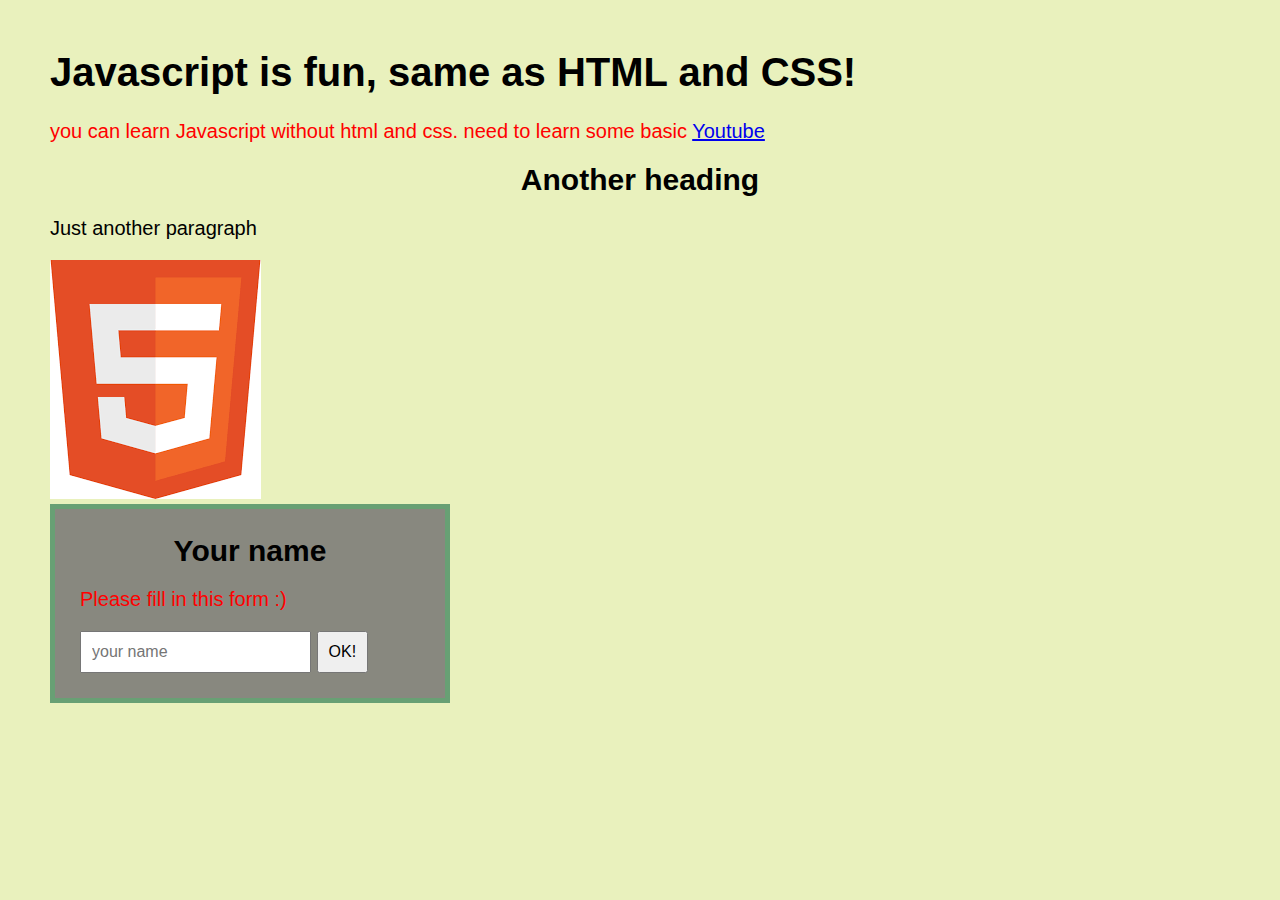
<file: 04-HTML-CSS/index.html>
<!DOCTYPE html>
<html lang="en">
<head>
    <meta charset="UTF-8">
    <meta name="viewport" content="width=device-width, initial-scale=1.0">

   <link href="style.css" rel="stylesheet" />

    <title>LEARNING HTML & CSS</title>
</head>
<body>
    <h1>Javascript is fun, same as HTML and CSS!</h1>
         <p class="first">
            you can learn Javascript without html and css.
            need to learn some basic

            <a href="https://github.com/jonasschmedtmann/complete-javascript-course" >Youtube</a>
         </p>
         <h2> Another heading</h2>
         <p class="second">
            Just another paragraph
         </p>

         <img id="course-image" src="[data-uri]" />

         <form id="your-name">
            <h2>Your name</h2>
            <p class="first">Please fill in this form :)</p>
            <input type="text" placeholder="your name">
            <button>OK!</button>
         </from>
</body>
</html>
</file>
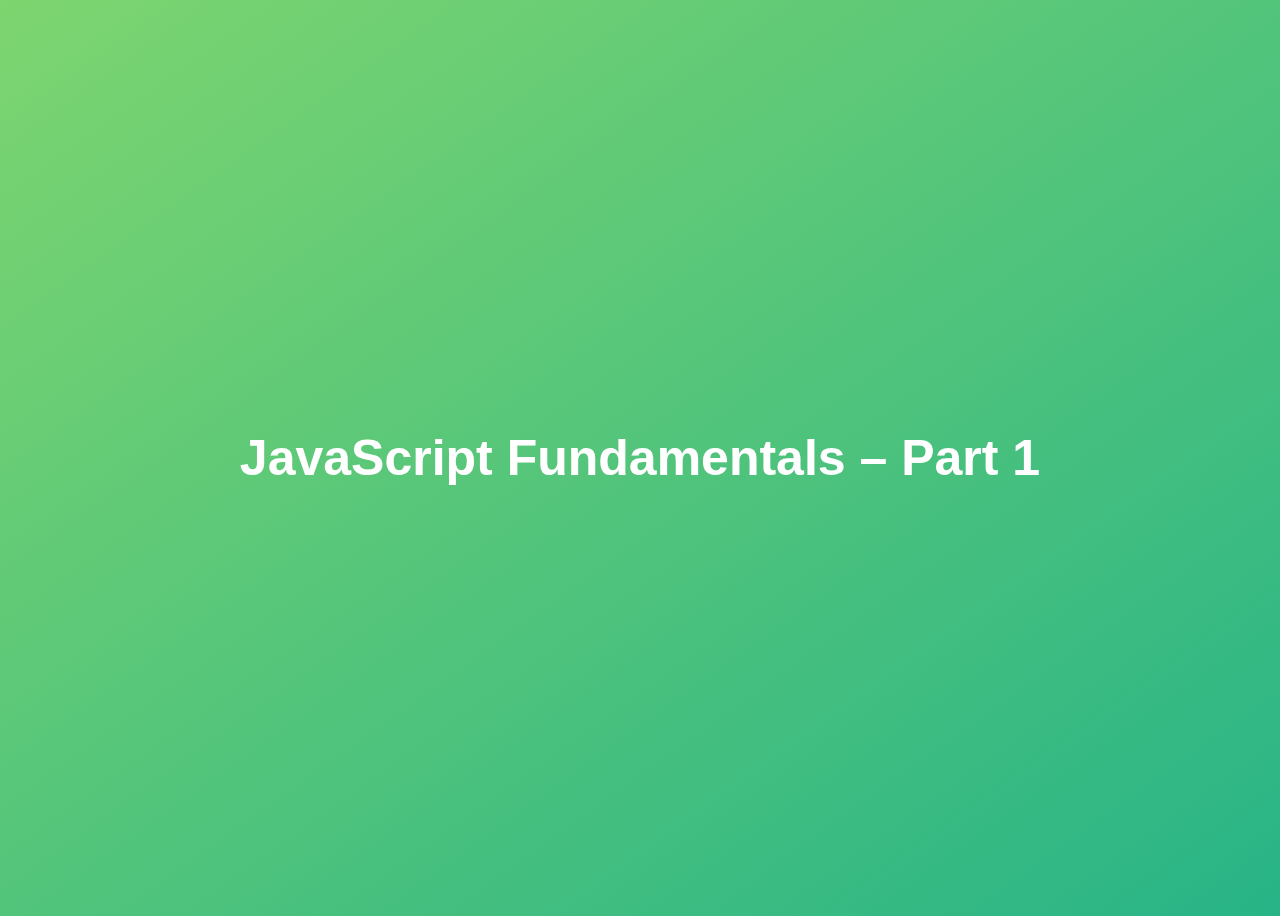
<file: 01-Fundamentals-Part-1/final/index.html>
<!DOCTYPE html>
<html lang="en">
  <head>
    <meta charset="UTF-8" />
    <meta name="viewport" content="width=device-width, initial-scale=1.0" />
    <meta http-equiv="X-UA-Compatible" content="ie=edge" />
    <title>JavaScript Fundamentals – Part 1</title>
    <style>
      body {
        height: 100vh;
        display: flex;
        align-items: center;
        background: linear-gradient(to top left, #28b487, #7dd56f);
      }
      h1 {
        font-family: sans-serif;
        font-size: 50px;
        line-height: 1.3;
        width: 100%;
        padding: 30px;
        text-align: center;
        color: white;
      }
    </style>
  </head>
  <body>
    <h1>JavaScript Fundamentals – Part 1</h1>

    <script src="script.js"></script>
  </body>
</html>
</file>
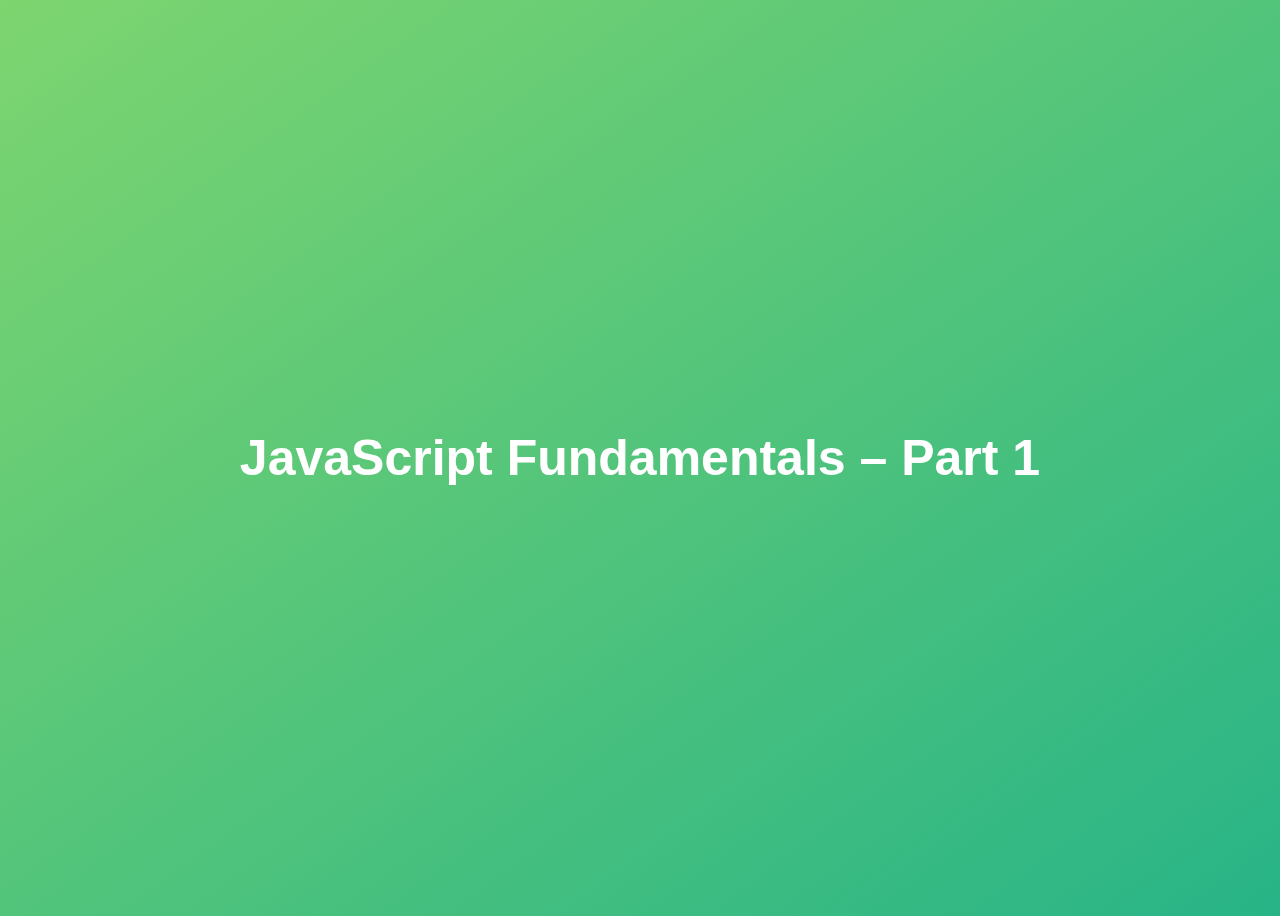
<file: 01-Fundamentals-Part-1/starter/index.html>
<!DOCTYPE html>
<html lang="en">

<head>
  <meta charset="UTF-8" />
  <meta name="viewport" content="width=device-width, initial-scale=1.0" />
  <meta http-equiv="X-UA-Compatible" content="ie=edge" />
  <title>JavaScript Fundamentals – Part 1</title>
  <style>
    body {
      height: 100vh;
      display: flex;
      align-items: center;
      background: linear-gradient(to top left, #28b487, #7dd56f);
    }

    h1 {
      font-family: sans-serif;
      font-size: 50px;
      line-height: 1.3;
      width: 100%;
      padding: 30px;
      text-align: center;
      color: white;
    }
  </style>

  <script src="assignment.js"></script>


</head>

<body>
  <h1>JavaScript Fundamentals – Part 1</h1>
</body>

</html>
</file>
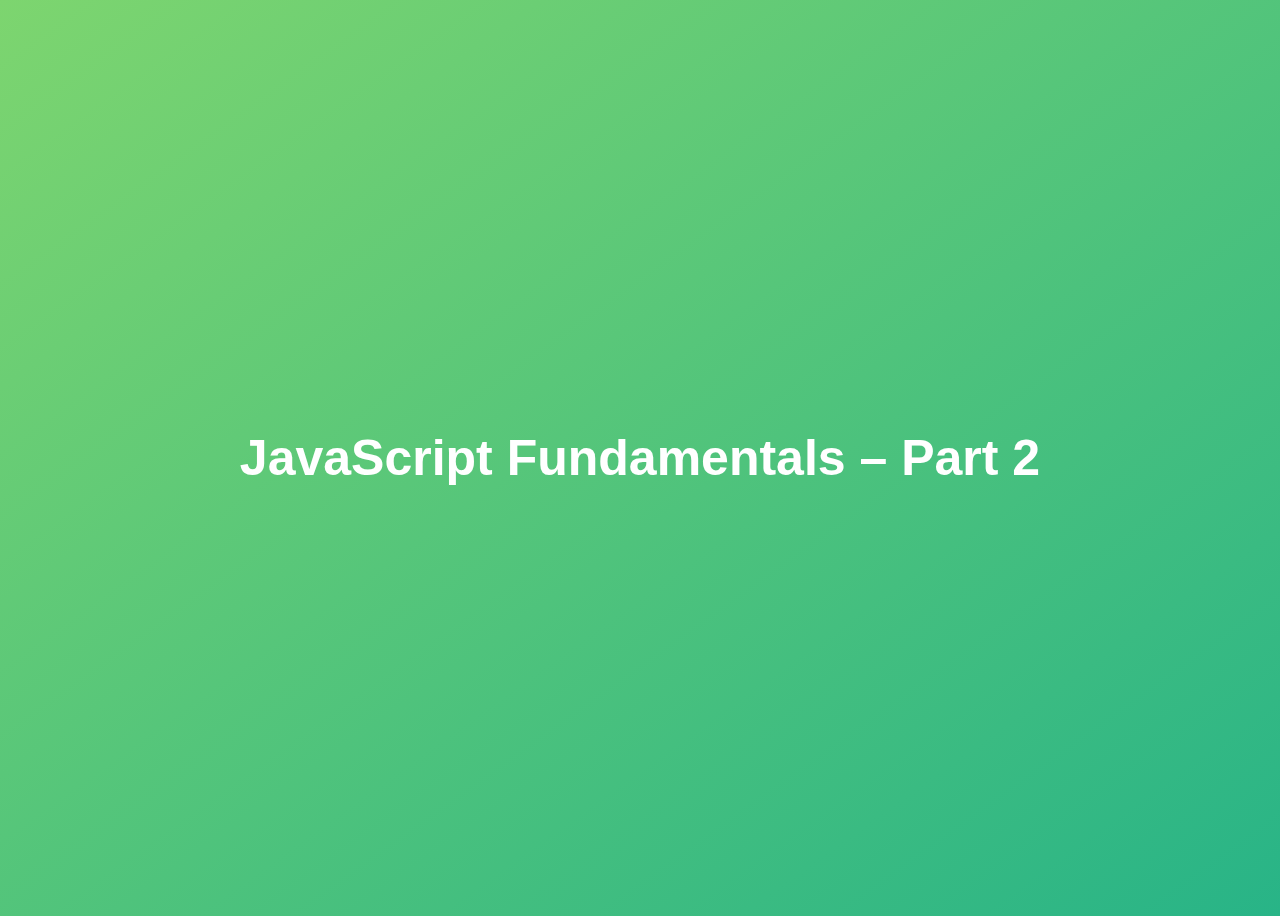
<file: 02-Fundamentals-Part-2/final/index.html>
<!DOCTYPE html>
<html lang="en">
  <head>
    <meta charset="UTF-8" />
    <meta name="viewport" content="width=device-width, initial-scale=1.0" />
    <meta http-equiv="X-UA-Compatible" content="ie=edge" />
    <title>JavaScript Fundamentals – Part 2</title>
    <style>
      body {
        height: 100vh;
        display: flex;
        align-items: center;
        background: linear-gradient(to top left, #28b487, #7dd56f);
      }
      h1 {
        font-family: sans-serif;
        font-size: 50px;
        line-height: 1.3;
        width: 100%;
        padding: 30px;
        text-align: center;
        color: white;
      }
    </style>
  </head>
  <body>
    <h1>JavaScript Fundamentals – Part 2</h1>
    <script src="script.js"></script>
  </body>
</html>
</file>
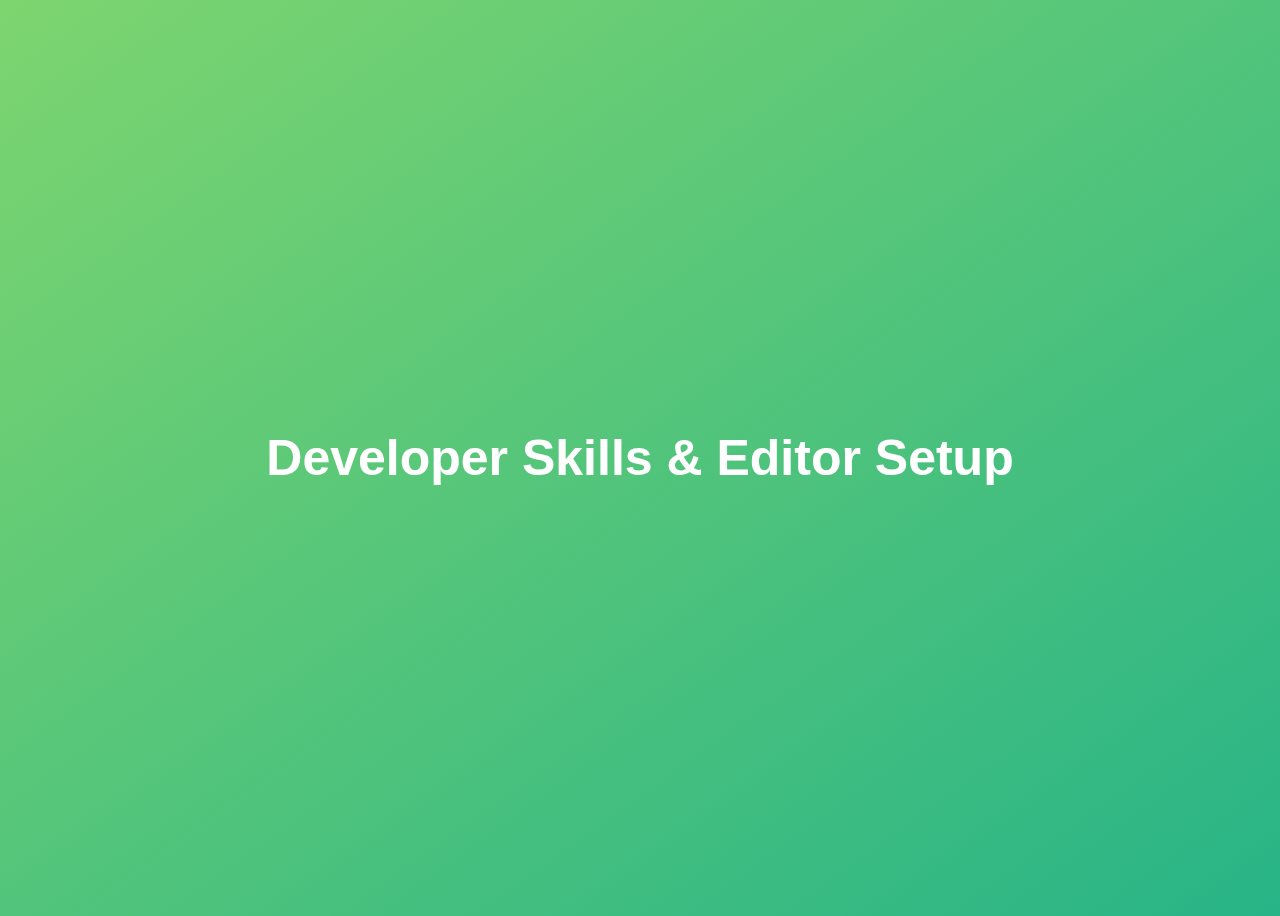
<file: 03-Developer-Skills/final/index.html>
<!DOCTYPE html>
<html lang="en">
  <head>
    <meta charset="UTF-8" />
    <meta name="viewport" content="width=device-width, initial-scale=1.0" />
    <meta http-equiv="X-UA-Compatible" content="ie=edge" />
    <title>Developer Skills & Editor Setup</title>
    <style>
      body {
        height: 100vh;
        display: flex;
        align-items: center;
        background: linear-gradient(to top left, #28b487, #7dd56f);
      }
      h1 {
        font-family: sans-serif;
        font-size: 50px;
        line-height: 1.3;
        width: 100%;
        padding: 30px;
        text-align: center;
        color: white;
      }
    </style>
  </head>
  <body>
    <h1>Developer Skills & Editor Setup</h1>
    <script src="script.js"></script>
  </body>
</html>
</file>
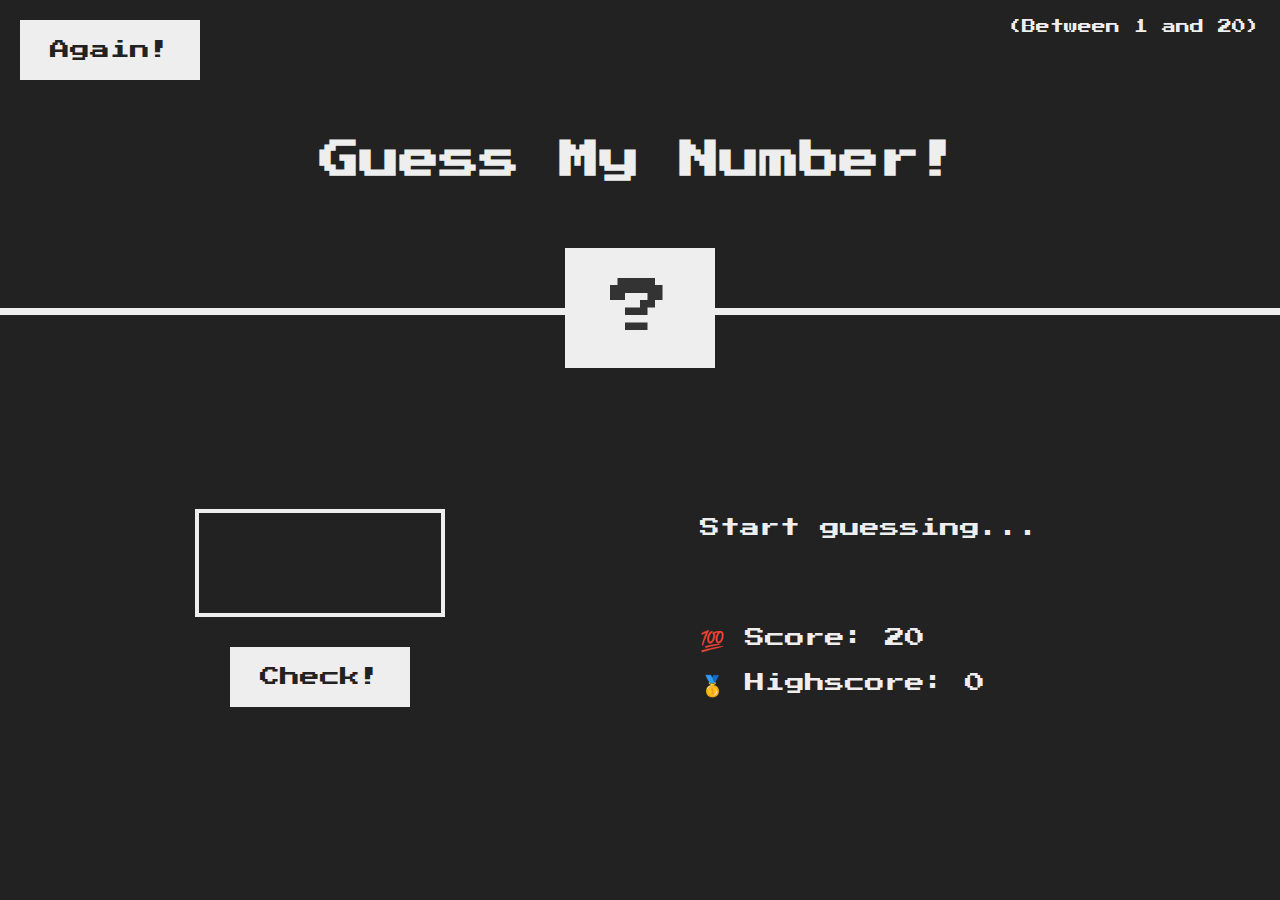
<file: 05-Guess-My-Number/final/index.html>
<!DOCTYPE html>
<html lang="en">
  <head>
    <meta charset="UTF-8" />
    <meta name="viewport" content="width=device-width, initial-scale=1.0" />
    <meta http-equiv="X-UA-Compatible" content="ie=edge" />
    <link rel="stylesheet" href="style.css" />
    <title>Guess My Number!</title>
  </head>
  <body>
    <header>
      <h1>Guess My Number!</h1>
      <p class="between">(Between 1 and 20)</p>
      <button class="btn again">Again!</button>
      <div class="number">?</div>
    </header>
    <main>
      <section class="left">
        <input type="number" class="guess" />
        <button class="btn check">Check!</button>
      </section>
      <section class="right">
        <p class="message">Start guessing...</p>
        <p class="label-score">💯 Score: <span class="score">20</span></p>
        <p class="label-highscore">
          🥇 Highscore: <span class="highscore">0</span>
        </p>
      </section>
    </main>
    <script src="script.js"></script>
  </body>
</html>
</file>
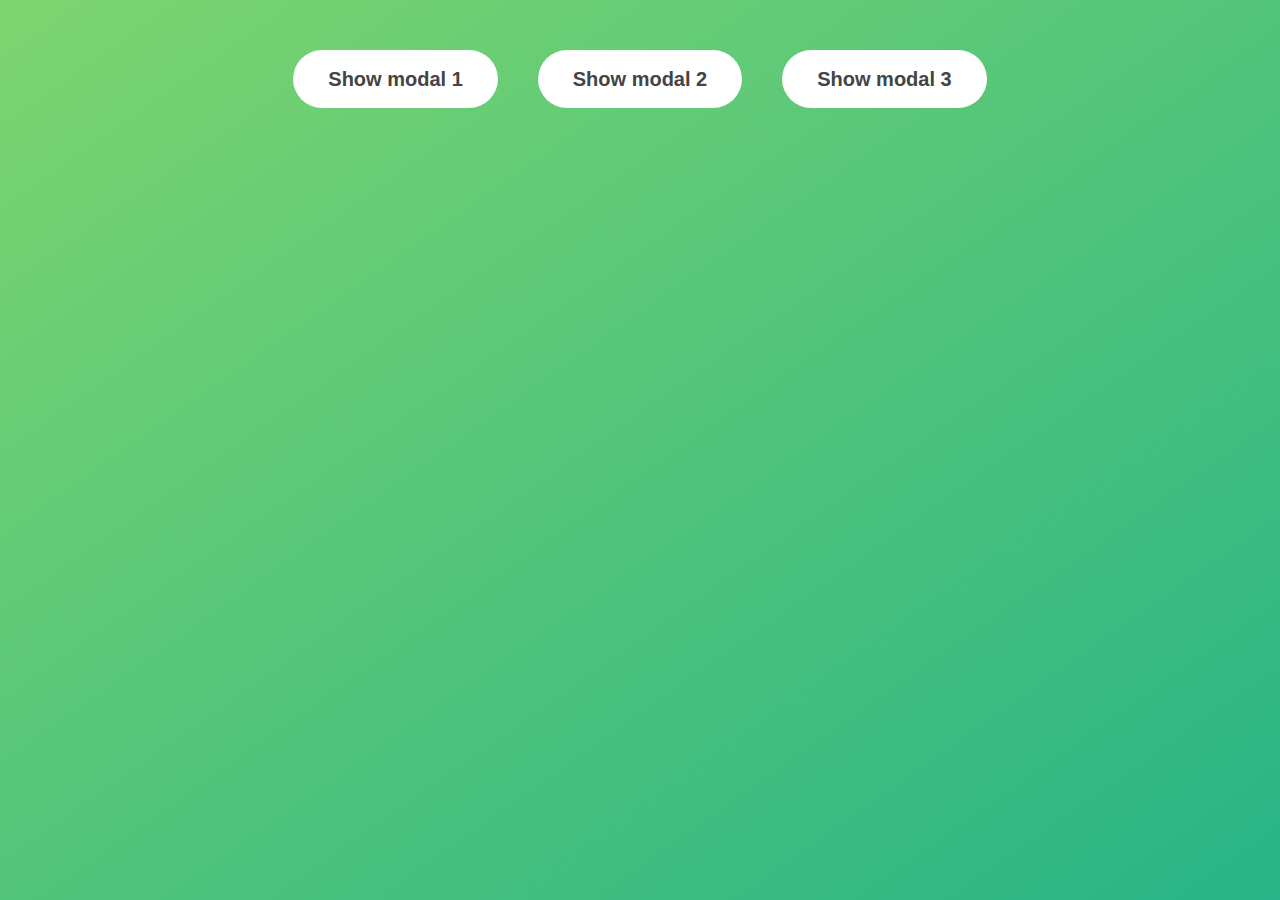
<file: 06-Modal/final/index.html>
<!DOCTYPE html>
<html lang="en">
  <head>
    <meta charset="UTF-8" />
    <meta name="viewport" content="width=device-width, initial-scale=1.0" />
    <meta http-equiv="X-UA-Compatible" content="ie=edge" />
    <link rel="stylesheet" href="style.css" />
    <title>Modal window</title>
  </head>
  <body>
    <button class="show-modal">Show modal 1</button>
    <button class="show-modal">Show modal 2</button>
    <button class="show-modal">Show modal 3</button>

    <div class="modal hidden">
      <button class="close-modal">&times;</button>
      <h1>I'm a modal window 😍</h1>
      <p>
        Lorem ipsum dolor sit amet, consectetur adipisicing elit, sed do eiusmod
        tempor incididunt ut labore et dolore magna aliqua. Ut enim ad minim
        veniam, quis nostrud exercitation ullamco laboris nisi ut aliquip ex ea
        commodo consequat. Duis aute irure dolor in reprehenderit in voluptate
        velit esse cillum dolore eu fugiat nulla pariatur. Excepteur sint
        occaecat cupidatat non proident, sunt in culpa qui officia deserunt
        mollit anim id est laborum.
      </p>
    </div>
    <div class="overlay hidden"></div>

    <script src="script.js"></script>
  </body>
</html>
</file>
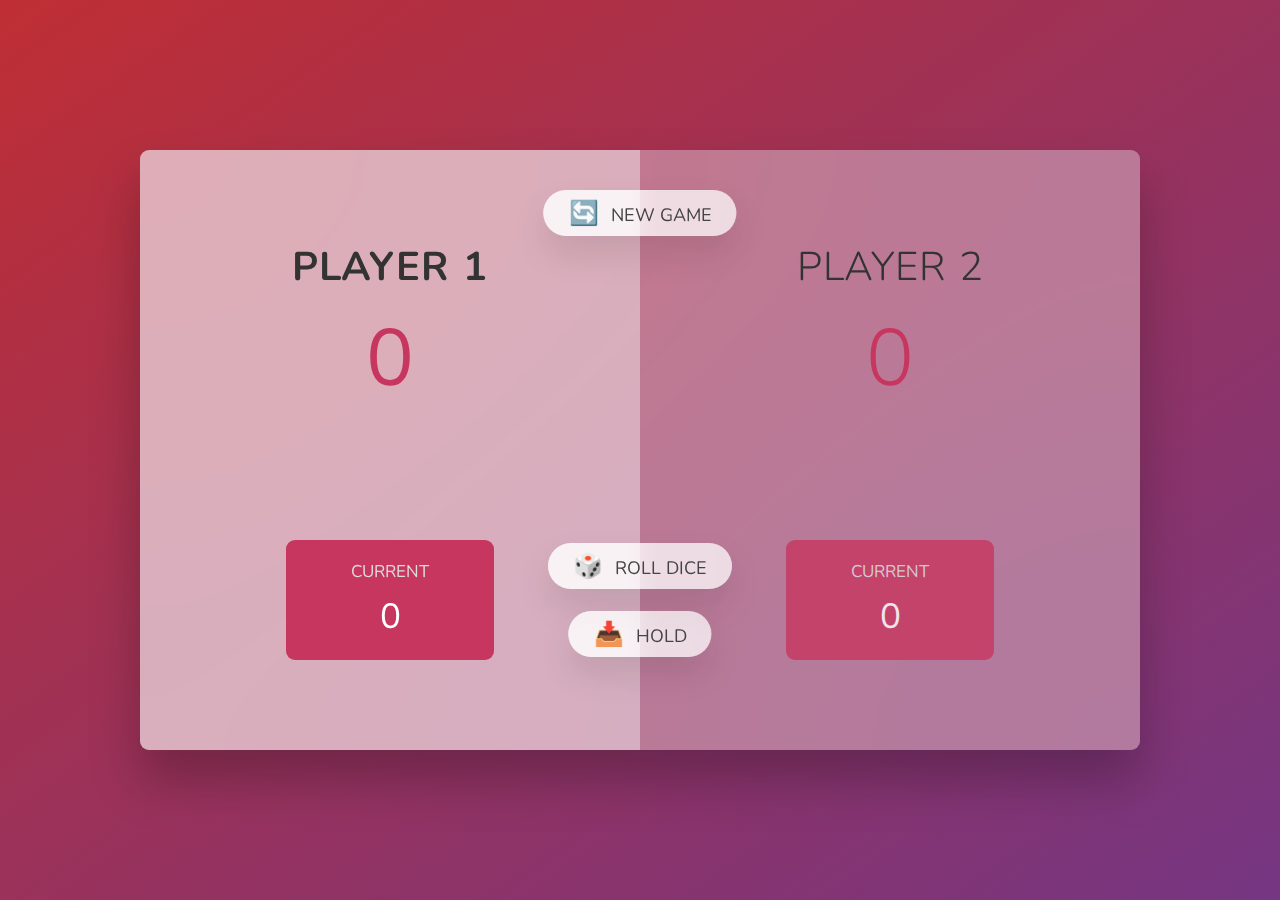
<file: 07-Pig-Game/final/index.html>
<!DOCTYPE html>
<html lang="en">
  <head>
    <meta charset="UTF-8" />
    <meta name="viewport" content="width=device-width, initial-scale=1.0" />
    <meta http-equiv="X-UA-Compatible" content="ie=edge" />
    <link rel="stylesheet" href="style.css" />
    <title>Pig Game</title>
  </head>
  <body>
    <main>
      <section class="player player--0 player--active">
        <h2 class="name" id="name--0">Player 1</h2>
        <p class="score" id="score--0">43</p>
        <div class="current">
          <p class="current-label">Current</p>
          <p class="current-score" id="current--0">0</p>
        </div>
      </section>
      <section class="player player--1">
        <h2 class="name" id="name--1">Player 2</h2>
        <p class="score" id="score--1">24</p>
        <div class="current">
          <p class="current-label">Current</p>
          <p class="current-score" id="current--1">0</p>
        </div>
      </section>

      <img src="dice-5.png" alt="Playing dice" class="dice" />
      <button class="btn btn--new">🔄 New game</button>
      <button class="btn btn--roll">🎲 Roll dice</button>
      <button class="btn btn--hold">📥 Hold</button>
    </main>
    <script src="script.js"></script>
  </body>
</html>
</file>
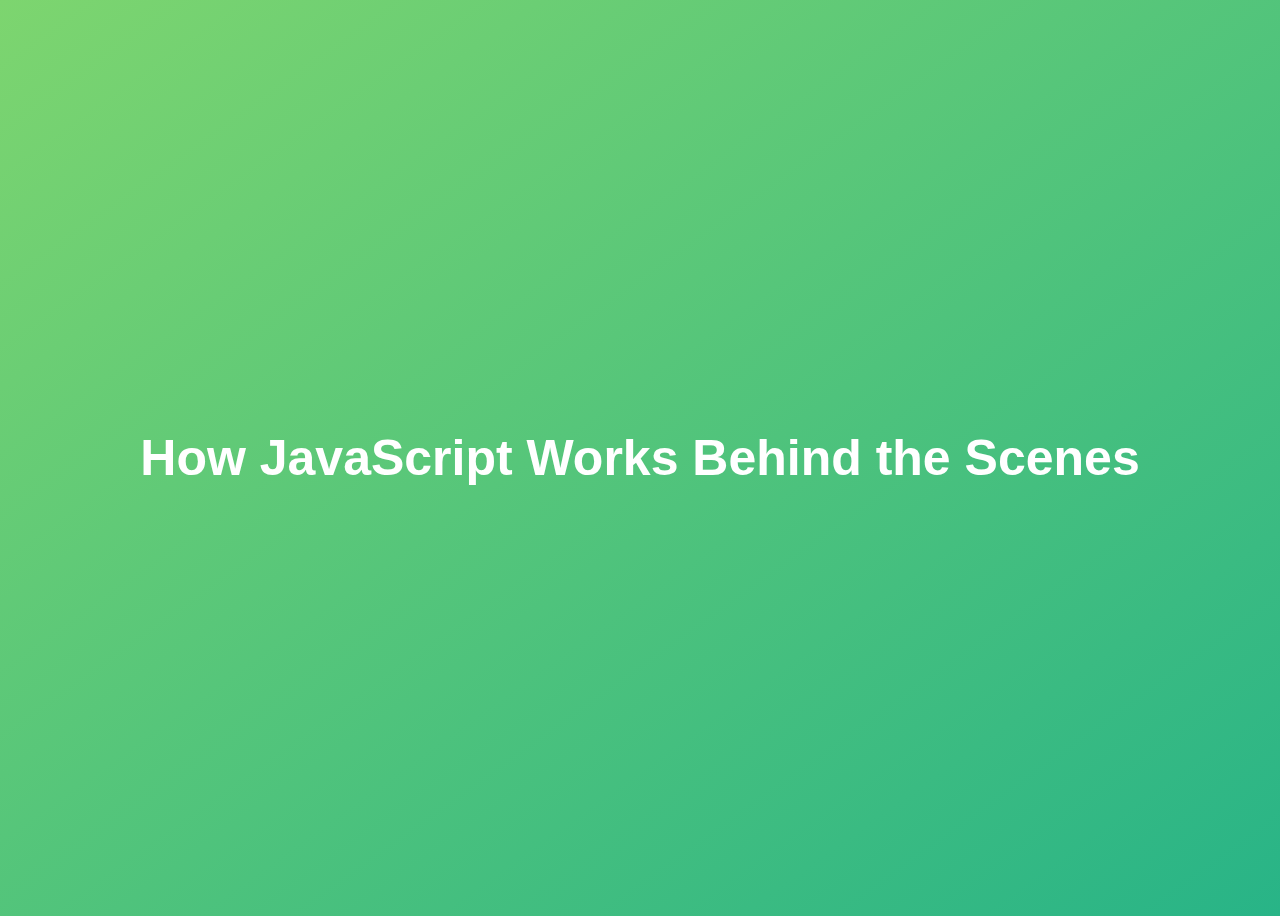
<file: 08-Behind-the-Scenes/final/index.html>
<!DOCTYPE html>
<html lang="en">
  <head>
    <meta charset="UTF-8" />
    <meta name="viewport" content="width=device-width, initial-scale=1.0" />
    <meta http-equiv="X-UA-Compatible" content="ie=edge" />
    <title>How JavaScript Works Behind the Scenes</title>
    <style>
      body {
        height: 100vh;
        display: flex;
        align-items: center;
        background: linear-gradient(to top left, #28b487, #7dd56f);
      }
      h1 {
        font-family: sans-serif;
        font-size: 50px;
        line-height: 1.3;
        width: 100%;
        padding: 30px;
        text-align: center;
        color: white;
      }
    </style>
  </head>
  <body>
    <h1>How JavaScript Works Behind the Scenes</h1>
    <script src="script.js"></script>
  </body>
</html>
</file>
<file: 04-HTML-CSS/style.css>
*{
    margin: 0;
    padding: 0;
    box-sizing: border-box;
}


body{
    background-color: rgb(233, 241, 189);
    font-family: Arial;
    font-size: 20px;
    padding: 50px;

}

h1{
    font-size: 40px;
    margin-bottom: 25px;
}

h2{
    margin-bottom: 20px;
    text-align: center;
}
p{
    margin-bottom: 20px;
}

.first{
    color: red;
}

#your-name{
    background-color: rgb(136, 136, 127);
    border: 5px solid #12e45544;
    width: 400px;
    padding: 25px;
}

input, button{
    padding: 10px;
    font-size: 16px;
}
</file>
<file: 05-Guess-My-Number/final/style.css>
@import url('https://fonts.googleapis.com/css?family=Press+Start+2P&display=swap');

* {
  margin: 0;
  padding: 0;
  box-sizing: inherit;
}

html {
  font-size: 62.5%;
  box-sizing: border-box;
}

body {
  font-family: 'Press Start 2P', sans-serif;
  color: #eee;
  background-color: #222;
  /* background-color: #60b347; */
}

/* LAYOUT */
header {
  position: relative;
  height: 35vh;
  border-bottom: 7px solid #eee;
}

main {
  height: 65vh;
  color: #eee;
  display: flex;
  align-items: center;
  justify-content: space-around;
}

.left {
  width: 52rem;
  display: flex;
  flex-direction: column;
  align-items: center;
}

.right {
  width: 52rem;
  font-size: 2rem;
}

/* ELEMENTS STYLE */
h1 {
  font-size: 4rem;
  text-align: center;
  position: absolute;
  width: 100%;
  top: 52%;
  left: 50%;
  transform: translate(-50%, -50%);
}

.number {
  background: #eee;
  color: #333;
  font-size: 6rem;
  width: 15rem;
  padding: 3rem 0rem;
  text-align: center;
  position: absolute;
  bottom: 0;
  left: 50%;
  transform: translate(-50%, 50%);
}

.between {
  font-size: 1.4rem;
  position: absolute;
  top: 2rem;
  right: 2rem;
}

.again {
  position: absolute;
  top: 2rem;
  left: 2rem;
}

.guess {
  background: none;
  border: 4px solid #eee;
  font-family: inherit;
  color: inherit;
  font-size: 5rem;
  padding: 2.5rem;
  width: 25rem;
  text-align: center;
  display: block;
  margin-bottom: 3rem;
}

.btn {
  border: none;
  background-color: #eee;
  color: #222;
  font-size: 2rem;
  font-family: inherit;
  padding: 2rem 3rem;
  cursor: pointer;
}

.btn:hover {
  background-color: #ccc;
}

.message {
  margin-bottom: 8rem;
  height: 3rem;
}

.label-score {
  margin-bottom: 2rem;
}
</file>
<file: 06-Modal/final/style.css>
* {
  margin: 0;
  padding: 0;
  box-sizing: inherit;
}

html {
  font-size: 62.5%;
  box-sizing: border-box;
}

body {
  font-family: sans-serif;
  color: #333;
  line-height: 1.5;
  height: 100vh;
  position: relative;
  display: flex;
  align-items: flex-start;
  justify-content: center;
  background: linear-gradient(to top left, #28b487, #7dd56f);
}

.show-modal {
  font-size: 2rem;
  font-weight: 600;
  padding: 1.75rem 3.5rem;
  margin: 5rem 2rem;
  border: none;
  background-color: #fff;
  color: #444;
  border-radius: 10rem;
  cursor: pointer;
}

.close-modal {
  position: absolute;
  top: 1.2rem;
  right: 2rem;
  font-size: 5rem;
  color: #333;
  cursor: pointer;
  border: none;
  background: none;
}

h1 {
  font-size: 2.5rem;
  margin-bottom: 2rem;
}

p {
  font-size: 1.8rem;
}

/* -------------------------- */
/* CLASSES TO MAKE MODAL WORK */
.hidden {
  display: none;
}

.modal {
  position: absolute;
  top: 50%;
  left: 50%;
  transform: translate(-50%, -50%);
  width: 70%;

  background-color: white;
  padding: 6rem;
  border-radius: 5px;
  box-shadow: 0 3rem 5rem rgba(0, 0, 0, 0.3);
  z-index: 10;
}

.overlay {
  position: absolute;
  top: 0;
  left: 0;
  width: 100%;
  height: 100%;
  background-color: rgba(0, 0, 0, 0.6);
  backdrop-filter: blur(3px);
  z-index: 5;
}
</file>
<file: 07-Pig-Game/final/style.css>
@import url('https://fonts.googleapis.com/css2?family=Nunito&display=swap');

* {
  margin: 0;
  padding: 0;
  box-sizing: inherit;
}

html {
  font-size: 62.5%;
  box-sizing: border-box;
}

body {
  font-family: 'Nunito', sans-serif;
  font-weight: 400;
  height: 100vh;
  color: #333;
  background-image: linear-gradient(to top left, #753682 0%, #bf2e34 100%);
  display: flex;
  align-items: center;
  justify-content: center;
}

/* LAYOUT */
main {
  position: relative;
  width: 100rem;
  height: 60rem;
  background-color: rgba(255, 255, 255, 0.35);
  backdrop-filter: blur(200px);
  filter: blur();
  box-shadow: 0 3rem 5rem rgba(0, 0, 0, 0.25);
  border-radius: 9px;
  overflow: hidden;
  display: flex;
}

.player {
  flex: 50%;
  padding: 9rem;
  display: flex;
  flex-direction: column;
  align-items: center;
  transition: all 0.75s;
}

/* ELEMENTS */
.name {
  position: relative;
  font-size: 4rem;
  text-transform: uppercase;
  letter-spacing: 1px;
  word-spacing: 2px;
  font-weight: 300;
  margin-bottom: 1rem;
}

.score {
  font-size: 8rem;
  font-weight: 300;
  color: #c7365f;
  margin-bottom: auto;
}

.player--active {
  background-color: rgba(255, 255, 255, 0.4);
}
.player--active .name {
  font-weight: 700;
}
.player--active .score {
  font-weight: 400;
}

.player--active .current {
  opacity: 1;
}

.current {
  background-color: #c7365f;
  opacity: 0.8;
  border-radius: 9px;
  color: #fff;
  width: 65%;
  padding: 2rem;
  text-align: center;
  transition: all 0.75s;
}

.current-label {
  text-transform: uppercase;
  margin-bottom: 1rem;
  font-size: 1.7rem;
  color: #ddd;
}

.current-score {
  font-size: 3.5rem;
}

/* ABSOLUTE POSITIONED ELEMENTS */
.btn {
  position: absolute;
  left: 50%;
  transform: translateX(-50%);
  color: #444;
  background: none;
  border: none;
  font-family: inherit;
  font-size: 1.8rem;
  text-transform: uppercase;
  cursor: pointer;
  font-weight: 400;
  transition: all 0.2s;

  background-color: white;
  background-color: rgba(255, 255, 255, 0.6);
  backdrop-filter: blur(10px);

  padding: 0.7rem 2.5rem;
  border-radius: 50rem;
  box-shadow: 0 1.75rem 3.5rem rgba(0, 0, 0, 0.1);
}

.btn::first-letter {
  font-size: 2.4rem;
  display: inline-block;
  margin-right: 0.7rem;
}

.btn--new {
  top: 4rem;
}
.btn--roll {
  top: 39.3rem;
}
.btn--hold {
  top: 46.1rem;
}

.btn:active {
  transform: translate(-50%, 3px);
  box-shadow: 0 1rem 2rem rgba(0, 0, 0, 0.15);
}

.btn:focus {
  outline: none;
}

.dice {
  position: absolute;
  left: 50%;
  top: 16.5rem;
  transform: translateX(-50%);
  height: 10rem;
  box-shadow: 0 2rem 5rem rgba(0, 0, 0, 0.2);
}

.player--winner {
  background-color: #2f2f2f;
}

.player--winner .name {
  font-weight: 700;
  color: #c7365f;
}

.hidden {
  display: none;
}
</file>
